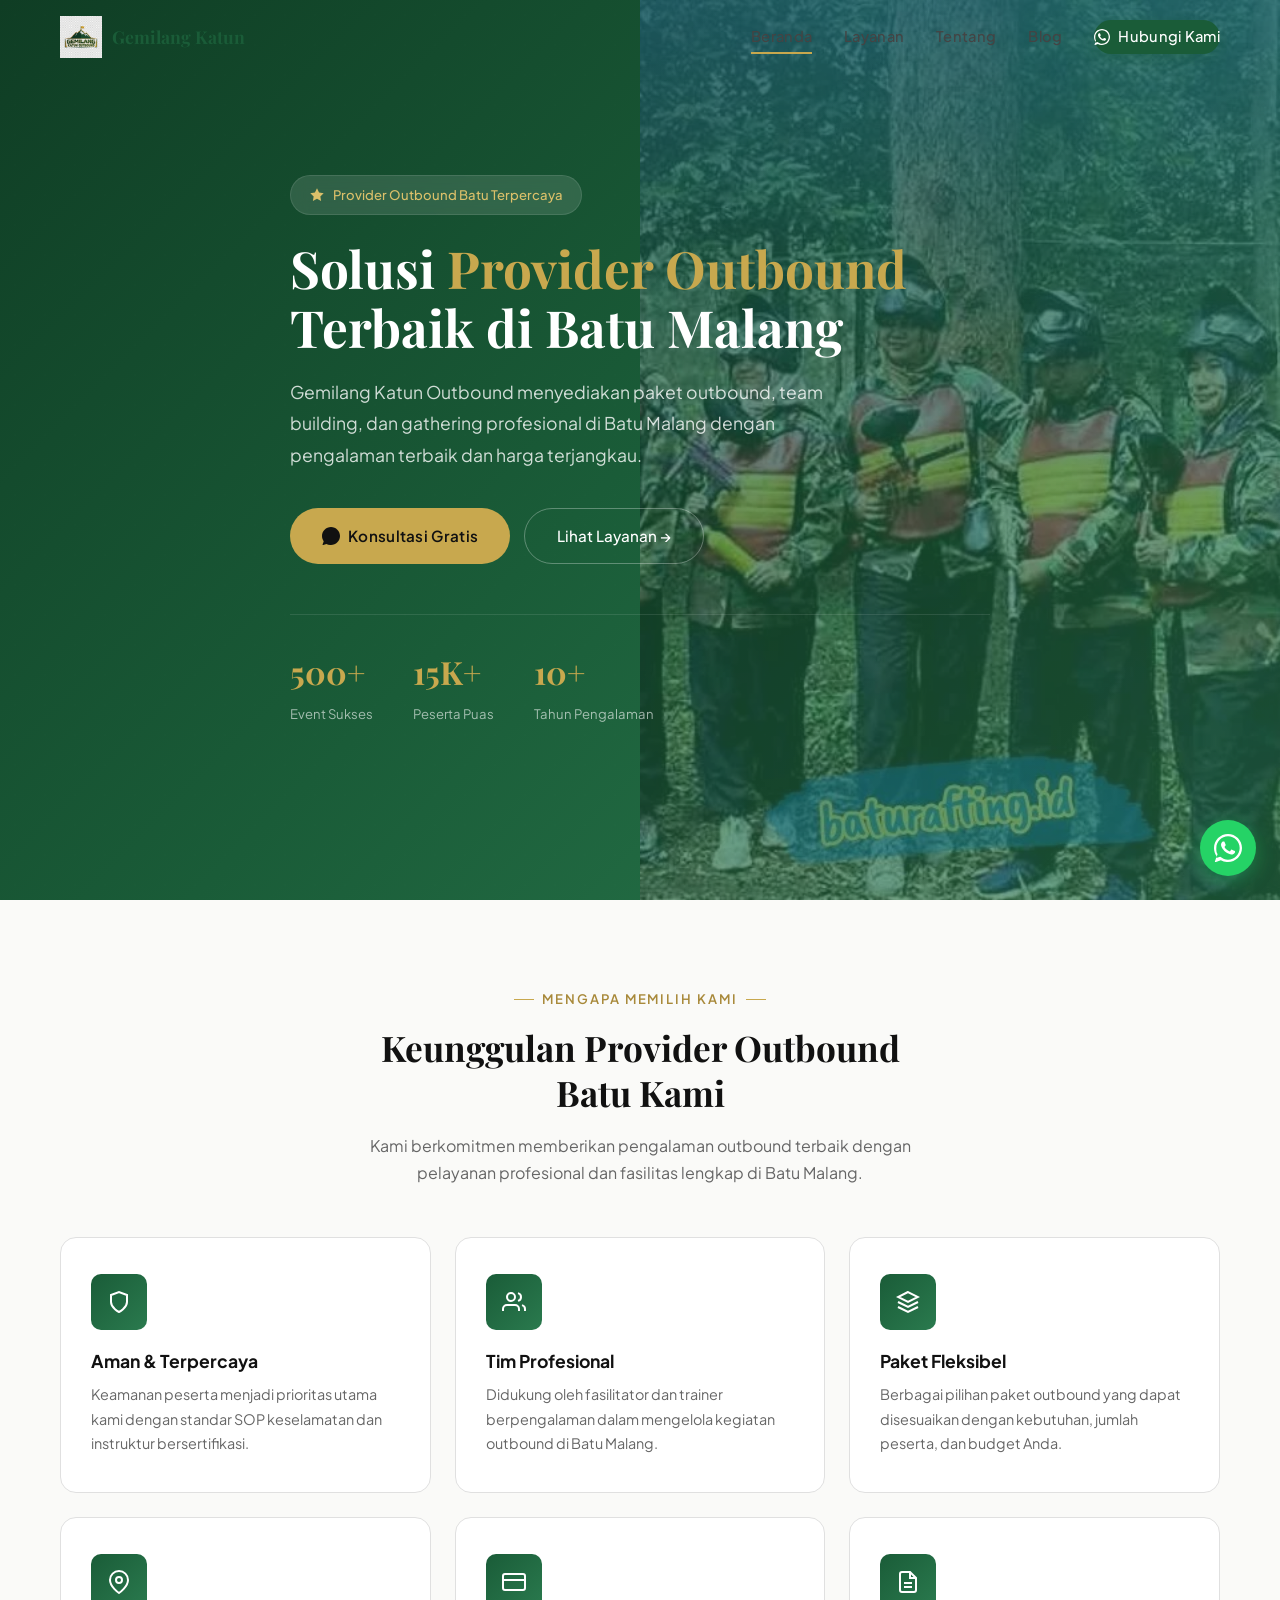
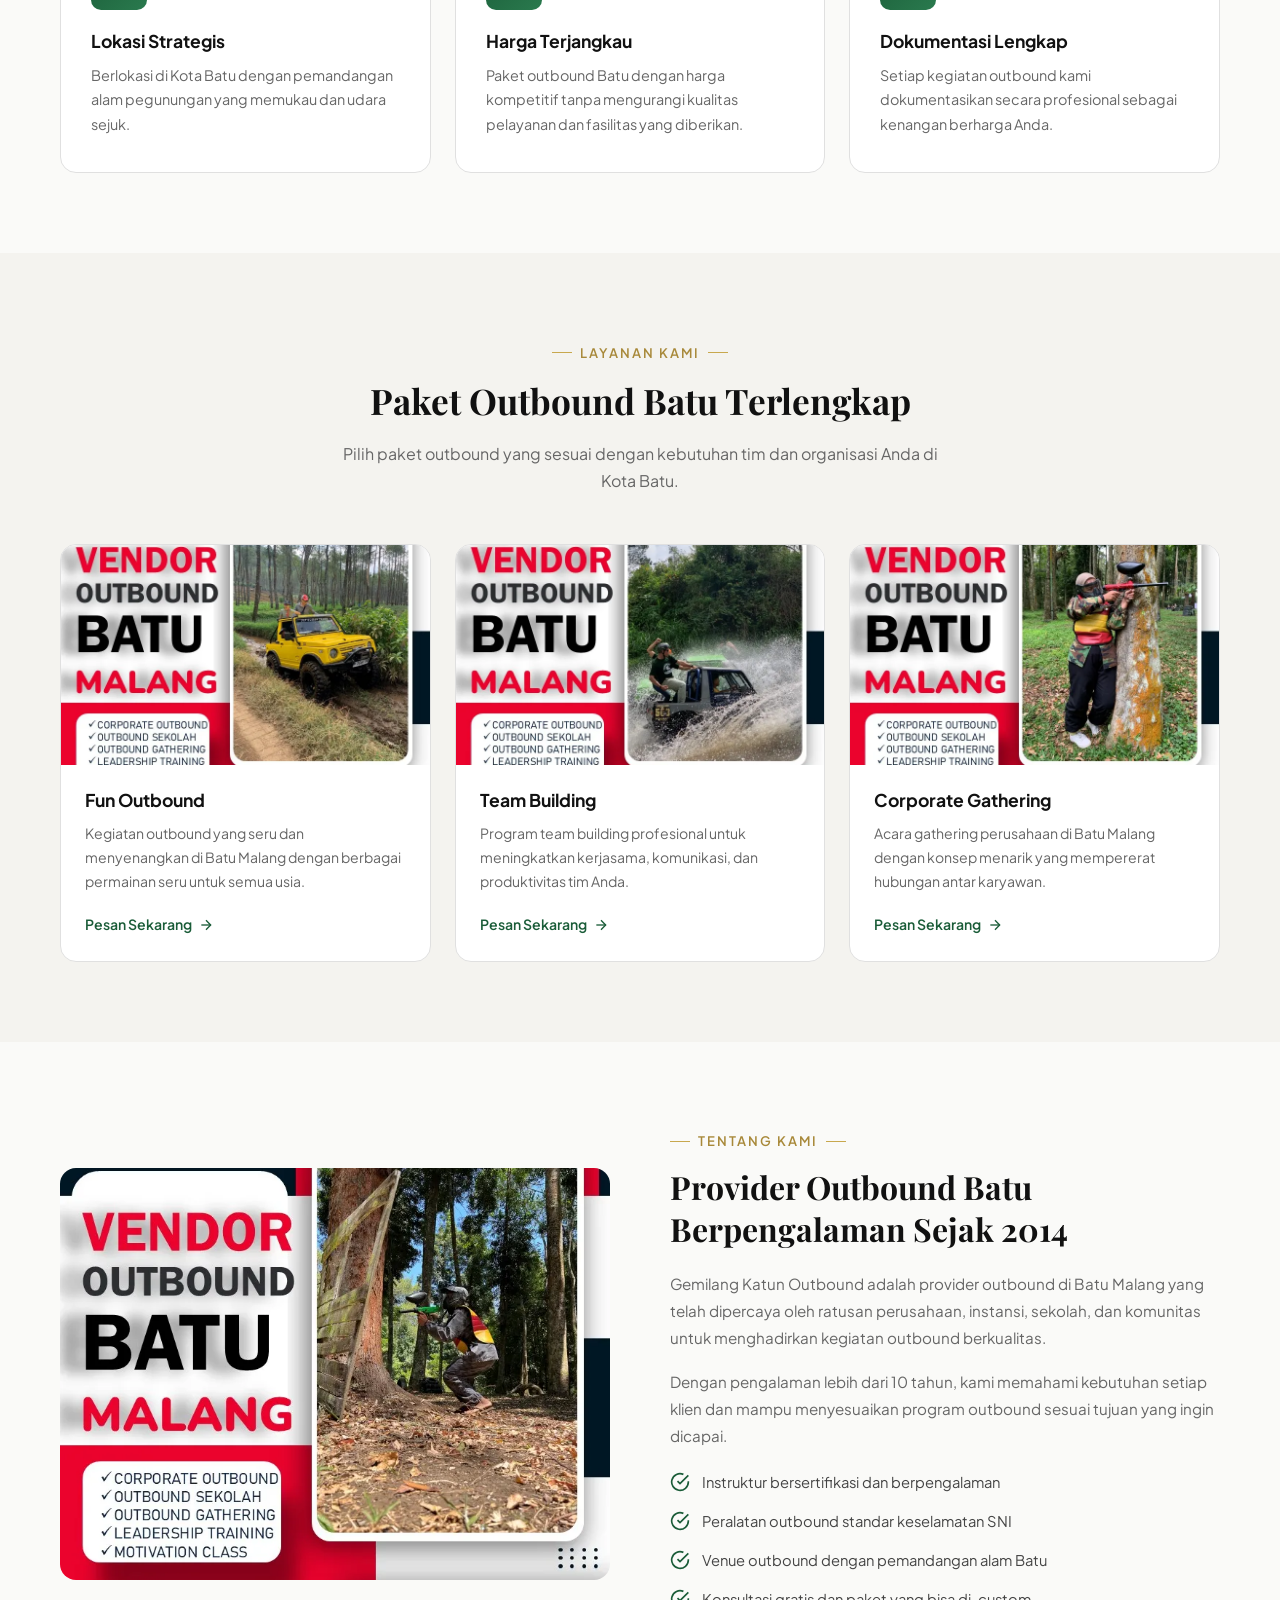
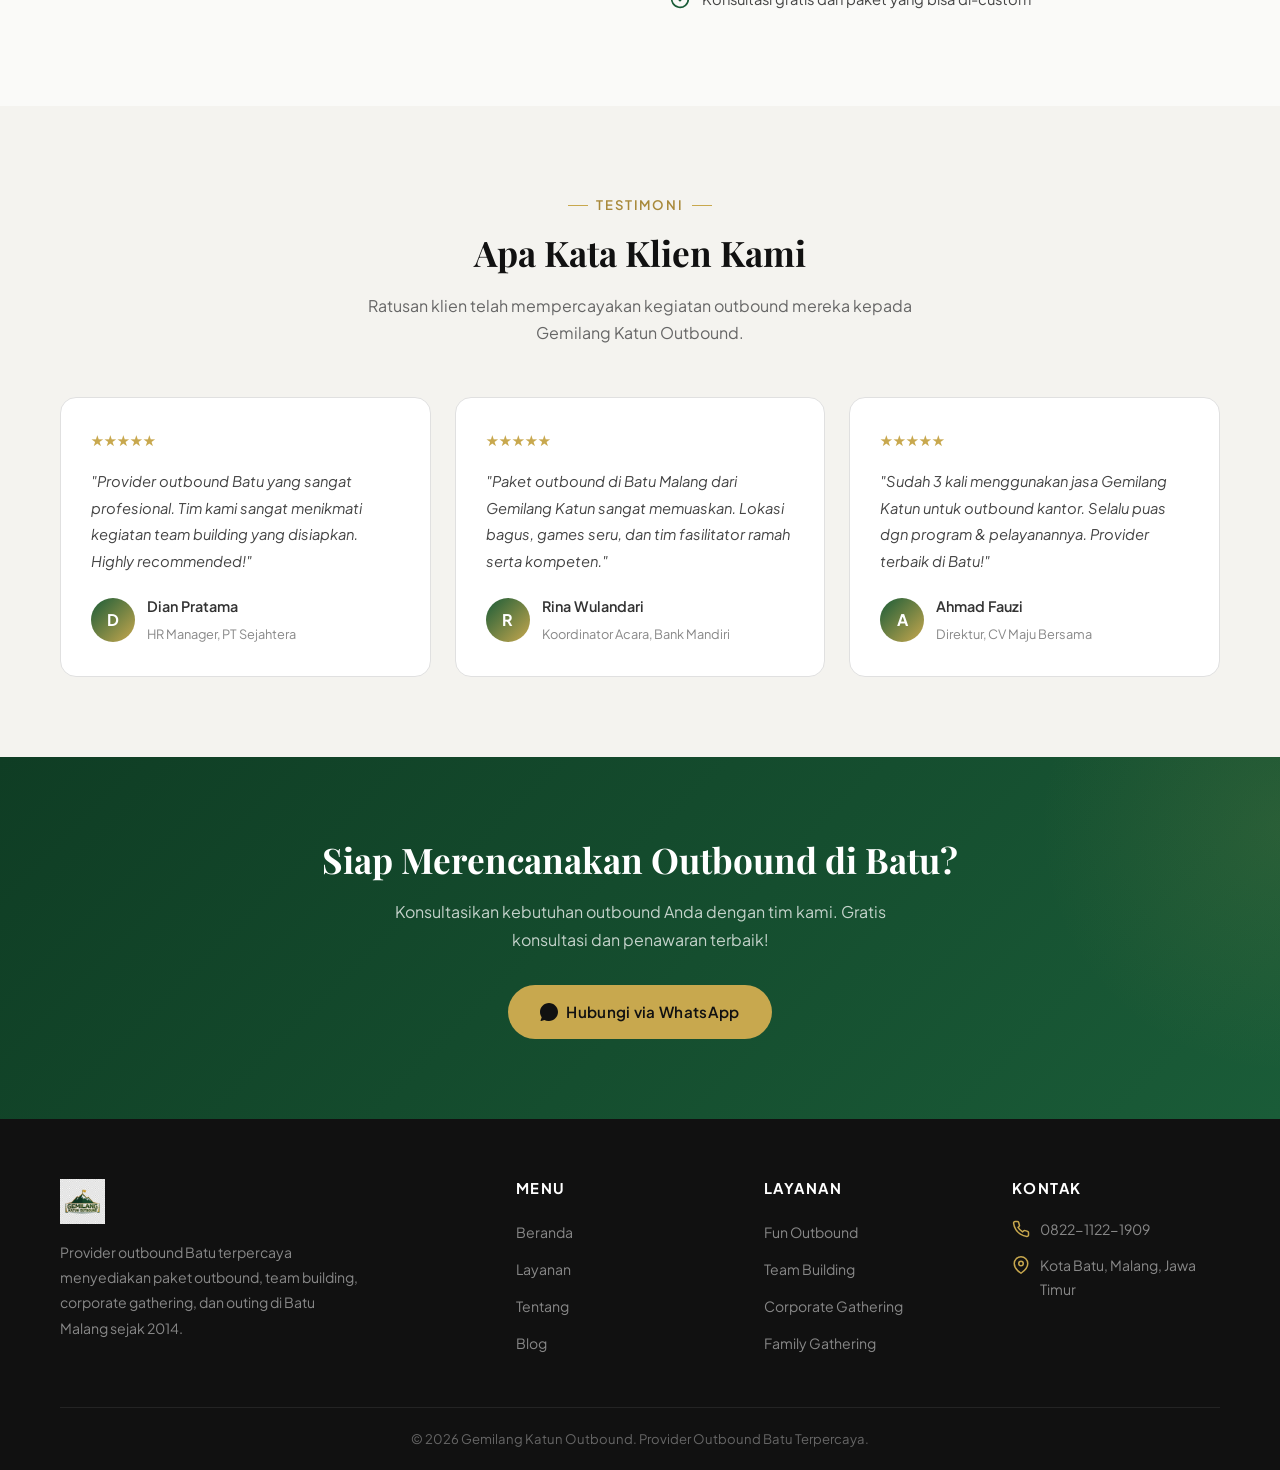
<file: index.html>
<!DOCTYPE html>
<html lang="id" prefix="og: https://ogp.me/ns#">

<head>
  <meta charset="UTF-8">
  <meta name="viewport" content="width=device-width, initial-scale=1.0, maximum-scale=5.0">
  <meta http-equiv="X-UA-Compatible" content="IE=edge">
  <title>Provider Outbound Batu - Gemilang Katun Outbound | Jasa Outbound Terpercaya</title>
  <meta name="description"
    content="Gemilang Katun Outbound adalah provider outbound Batu terpercaya yang menyediakan paket outbound, team building, dan gathering di Batu Malang. Hubungi kami sekarang!">
  <meta name="keywords"
    content="provider outbound batu, outbound batu malang, jasa outbound batu, paket outbound batu, team building batu, gathering batu malang, outbound terpercaya batu">
  <meta name="author" content="Gemilang Katun Outbound">
  <meta name="robots" content="index, follow, max-image-preview:large, max-snippet:-1, max-video-preview:-1">
  <link rel="canonical" href="https://provideroutbound-batuu.vercel.app/">

  <!-- Favicon -->
  <link rel="icon" type="image/png" sizes="32x32" href="favicon-32x32.png">
  <link rel="icon" type="image/png" sizes="16x16" href="favicon-16x16.png">
  <link rel="apple-touch-icon" sizes="180x180" href="apple-touch-icon.png">
  <link rel="manifest" href="site.webmanifest">
  <meta name="theme-color" content="#1a5c38">
  <meta name="msapplication-TileColor" content="#1a5c38">

  <!-- Open Graph -->
  <meta property="og:type" content="website">
  <meta property="og:url" content="https://provideroutbound-batuu.vercel.app/">
  <meta property="og:title" content="Provider Outbound Batu - Gemilang Katun Outbound">
  <meta property="og:description"
    content="Provider outbound Batu terpercaya. Sediakan paket outbound, team building, dan gathering di Batu Malang dengan fasilitas lengkap dan harga terjangkau.">
  <meta property="og:image" content="https://provideroutbound-batuu.vercel.app/img/hero.webp">
  <meta property="og:image:width" content="1200">
  <meta property="og:image:height" content="630">
  <meta property="og:image:alt" content="Gemilang Katun Outbound - Provider Outbound Batu">
  <meta property="og:locale" content="id_ID">
  <meta property="og:site_name" content="Gemilang Katun Outbound">

  <!-- Twitter Card -->
  <meta name="twitter:card" content="summary_large_image">
  <meta name="twitter:title" content="Provider Outbound Batu - Gemilang Katun Outbound">
  <meta name="twitter:description"
    content="Provider outbound Batu terpercaya. Sediakan paket outbound, team building, dan gathering di Batu Malang.">
  <meta name="twitter:image" content="https://provideroutbound-batuu.vercel.app/img/hero.webp">

  <!-- Preconnect -->
  <link rel="preconnect" href="https://fonts.googleapis.com">
  <link rel="preconnect" href="https://fonts.gstatic.com" crossorigin>

  <!-- CSS -->
  <link rel="stylesheet" href="style.css">

  <!-- Structured Data - Organization -->
  <script type="application/ld+json">
  {
    "@context": "https://schema.org",
    "@type": "Organization",
    "name": "Gemilang Katun Outbound",
    "url": "https://provideroutbound-batuu.vercel.app/",
    "logo": "https://provideroutbound-batuu.vercel.app/img/logo.png",
    "description": "Provider outbound Batu terpercaya yang menyediakan paket outbound, team building, dan gathering di Batu Malang.",
    "telephone": "+6282211221909",
    "address": {
      "@type": "PostalAddress",
      "addressLocality": "Batu",
      "addressRegion": "Jawa Timur",
      "addressCountry": "ID"
    },
    "sameAs": [],
    "contactPoint": {
      "@type": "ContactPoint",
      "telephone": "+6282211221909",
      "contactType": "customer service",
      "availableLanguage": "Indonesian"
    }
  }
  </script>

  <!-- Structured Data - LocalBusiness -->
  <script type="application/ld+json">
  {
    "@context": "https://schema.org",
    "@type": "LocalBusiness",
    "name": "Gemilang Katun Outbound",
    "description": "Provider outbound Batu profesional menyediakan paket outbound, team building, outing, dan gathering untuk perusahaan, sekolah, dan komunitas di Batu Malang.",
    "url": "https://provideroutbound-batuu.vercel.app/",
    "telephone": "+6282211221909",
    "image": "https://provideroutbound-batuu.vercel.app/img/hero.webp",
    "address": {
      "@type": "PostalAddress",
      "streetAddress": "Batu",
      "addressLocality": "Batu",
      "addressRegion": "Jawa Timur",
      "postalCode": "65311",
      "addressCountry": "ID"
    },
    "geo": {
      "@type": "GeoCoordinates",
      "latitude": "-7.8672",
      "longitude": "112.5239"
    },
    "priceRange": "$$",
    "aggregateRating": {
      "@type": "AggregateRating",
      "ratingValue": "4.9",
      "reviewCount": "150"
    },
    "openingHoursSpecification": {
      "@type": "OpeningHoursSpecification",
      "dayOfWeek": ["Monday","Tuesday","Wednesday","Thursday","Friday","Saturday","Sunday"],
      "opens": "08:00",
      "closes": "21:00"
    }
  }
  </script>

  <!-- Structured Data - WebPage (AEO/GEO) -->
  <script type="application/ld+json">
  {
    "@context": "https://schema.org",
    "@type": "WebPage",
    "name": "Provider Outbound Batu - Gemilang Katun Outbound",
    "description": "Gemilang Katun Outbound adalah provider outbound Batu terpercaya menyediakan paket outbound, team building, dan gathering.",
    "url": "https://provideroutbound-batuu.vercel.app/",
    "isPartOf": {
      "@type": "WebSite",
      "name": "Gemilang Katun Outbound",
      "url": "https://provideroutbound-batuu.vercel.app/"
    },
    "speakable": {
      "@type": "SpeakableSpecification",
      "cssSelector": [".hero h1", ".hero p", ".about-text p"]
    }
  }
  </script>

  <!-- FAQ Structured Data (AEO) -->
  <script type="application/ld+json">
  {
    "@context": "https://schema.org",
    "@type": "FAQPage",
    "mainEntity": [
      {
        "@type": "Question",
        "name": "Apa saja paket outbound yang tersedia di Gemilang Katun Outbound?",
        "acceptedAnswer": {
          "@type": "Answer",
          "text": "Kami menyediakan berbagai paket outbound meliputi Fun Outbound, Team Building, Corporate Gathering, Outing, dan Family Gathering. Semua paket dapat disesuaikan dengan kebutuhan dan budget peserta."
        }
      },
      {
        "@type": "Question",
        "name": "Berapa harga paket outbound di Batu Malang?",
        "acceptedAnswer": {
          "@type": "Answer",
          "text": "Harga paket outbound di Batu Malang mulai dari Rp 150.000 per orang tergantung paket yang dipilih. Hubungi kami di 0822-1122-1909 untuk detail harga dan penawaran khusus."
        }
      },
      {
        "@type": "Question",
        "name": "Di mana lokasi outbound Gemilang Katun Outbound?",
        "acceptedAnswer": {
          "@type": "Answer",
          "text": "Lokasi outbound kami berada di Kota Batu, Malang, Jawa Timur. Kami memiliki beberapa venue partner dengan pemandangan alam pegunungan yang indah."
        }
      }
    ]
  }
  </script>
</head>

<body>

  <!-- Navbar -->
  <nav class="navbar" id="navbar" role="navigation" aria-label="Menu utama">
    <div class="container">
      <a href="index.html" class="navbar-logo" aria-label="Gemilang Katun Outbound - Beranda">
        <img src="img/logo.png" alt="Logo Gemilang Katun Outbound" width="42" height="42" loading="eager">
        <span>Gemilang Katun</span>
      </a>
      <div class="navbar-overlay" id="navOverlay"></div>
      <div class="navbar-menu" id="navMenu">
        <a href="index.html" class="active">Beranda</a>
        <a href="#layanan">Layanan</a>
        <a href="#tentang">Tentang</a>
        <a href="blog.html">Blog</a>
        <a href="https://wa.me/6282211221909?text=Halo%20Gemilang%20Katun%20Outbound%2C%20saya%20ingin%20bertanya%20tentang%20paket%20outbound"
          class="navbar-cta" target="_blank" rel="noopener">
          <svg width="16" height="16" viewBox="0 0 24 24" fill="currentColor">
            <path
              d="M17.472 14.382c-.297-.149-1.758-.867-2.03-.967-.273-.099-.471-.148-.67.15-.197.297-.767.966-.94 1.164-.173.199-.347.223-.644.075-.297-.15-1.255-.463-2.39-1.475-.883-.788-1.48-1.761-1.653-2.059-.173-.297-.018-.458.13-.606.134-.133.298-.347.446-.52.149-.174.198-.298.298-.497.099-.198.05-.371-.025-.52-.075-.149-.669-1.612-.916-2.207-.242-.579-.487-.5-.669-.51-.173-.008-.371-.01-.57-.01-.198 0-.52.074-.792.372-.272.297-1.04 1.016-1.04 2.479 0 1.462 1.065 2.875 1.213 3.074.149.198 2.096 3.2 5.077 4.487.709.306 1.262.489 1.694.625.712.227 1.36.195 1.871.118.571-.085 1.758-.719 2.006-1.413.248-.694.248-1.289.173-1.413-.074-.124-.272-.198-.57-.347z" />
            <path
              d="M12 0C5.373 0 0 5.373 0 12c0 2.625.846 5.059 2.284 7.034L.789 23.492a.5.5 0 00.606.607l4.458-1.495A11.952 11.952 0 0012 24c6.627 0 12-5.373 12-12S18.627 0 12 0zm0 22c-2.387 0-4.59-.838-6.312-2.234l-.44-.367-3.244 1.088 1.088-3.244-.367-.44A9.953 9.953 0 012 12C2 6.486 6.486 2 12 2s10 4.486 10 10-4.486 10-10 10z" />
          </svg>
          Hubungi Kami
        </a>
      </div>
      <button class="hamburger" id="hamburger" aria-label="Toggle menu" aria-expanded="false">
        <span></span><span></span><span></span>
      </button>
    </div>
  </nav>

  <!-- Hero Section -->
  <section class="hero" id="hero">
    <div class="hero-image">
      <img src="img/hero.webp" alt="Kegiatan outbound di Batu Malang bersama Gemilang Katun Outbound" width="960"
        height="640" loading="eager">
    </div>
    <div class="container">
      <div class="hero-content fade-up">
        <div class="hero-badge">
          <svg viewBox="0 0 24 24" fill="currentColor">
            <path d="M12 2l3.09 6.26L22 9.27l-5 4.87 1.18 6.88L12 17.77l-6.18 3.25L7 14.14 2 9.27l6.91-1.01L12 2z" />
          </svg>
          Provider Outbound Batu Terpercaya
        </div>
        <h1>Solusi <span class="highlight">Provider Outbound</span> Terbaik di Batu Malang</h1>
        <p>Gemilang Katun Outbound menyediakan paket outbound, team building, dan gathering profesional di Batu Malang
          dengan pengalaman terbaik dan harga terjangkau.</p>
        <div class="hero-buttons">
          <a href="https://wa.me/6282211221909?text=Halo%20Gemilang%20Katun%20Outbound%2C%20saya%20ingin%20booking%20paket%20outbound"
            class="btn-primary" target="_blank" rel="noopener">
            <svg width="18" height="18" viewBox="0 0 24 24" fill="currentColor">
              <path
                d="M17.472 14.382c-.297-.149-1.758-.867-2.03-.967-.273-.099-.471-.148-.67.15-.197.297-.767.966-.94 1.164-.173.199-.347.223-.644.075-.297-.15-1.255-.463-2.39-1.475-.883-.788-1.48-1.761-1.653-2.059-.173-.297-.018-.458.13-.606.134-.133.298-.347.446-.52.149-.174.198-.298.298-.497.099-.198.05-.371-.025-.52-.075-.149-.669-1.612-.916-2.207-.242-.579-.487-.5-.669-.51-.173-.008-.371-.01-.57-.01-.198 0-.52.074-.792.372-.272.297-1.04 1.016-1.04 2.479 0 1.462 1.065 2.875 1.213 3.074.149.198 2.096 3.2 5.077 4.487.709.306 1.262.489 1.694.625.712.227 1.36.195 1.871.118.571-.085 1.758-.719 2.006-1.413.248-.694.248-1.289.173-1.413-.074-.124-.272-.198-.57-.347z" />
              <path
                d="M12 0C5.373 0 0 5.373 0 12c0 2.625.846 5.059 2.284 7.034L.789 23.492a.5.5 0 00.606.607l4.458-1.495A11.952 11.952 0 0012 24c6.627 0 12-5.373 12-12S18.627 0 12 0z" />
            </svg>
            Konsultasi Gratis
          </a>
          <a href="#layanan" class="btn-secondary">
            Lihat Layanan →
          </a>
        </div>
        <div class="hero-stats">
          <div class="hero-stat">
            <div class="number">500+</div>
            <div class="label">Event Sukses</div>
          </div>
          <div class="hero-stat">
            <div class="number">15K+</div>
            <div class="label">Peserta Puas</div>
          </div>
          <div class="hero-stat">
            <div class="number">10+</div>
            <div class="label">Tahun Pengalaman</div>
          </div>
        </div>
      </div>
    </div>
  </section>

  <!-- Keunggulan -->
  <section class="section" id="keunggulan">
    <div class="container">
      <div class="section-header fade-up">
        <div class="section-subtitle">Mengapa Memilih Kami</div>
        <h2>Keunggulan Provider Outbound Batu Kami</h2>
        <p>Kami berkomitmen memberikan pengalaman outbound terbaik dengan pelayanan profesional dan fasilitas lengkap di
          Batu Malang.</p>
      </div>
      <div class="features-grid">
        <div class="feature-card fade-up">
          <div class="feature-icon">
            <svg width="24" height="24" viewBox="0 0 24 24" fill="none" stroke="currentColor" stroke-width="2">
              <path d="M12 22s8-4 8-10V5l-8-3-8 3v7c0 6 8 10 8 10z" />
            </svg>
          </div>
          <h3>Aman &amp; Terpercaya</h3>
          <p>Keamanan peserta menjadi prioritas utama kami dengan standar SOP keselamatan dan instruktur bersertifikasi.
          </p>
        </div>
        <div class="feature-card fade-up">
          <div class="feature-icon">
            <svg width="24" height="24" viewBox="0 0 24 24" fill="none" stroke="currentColor" stroke-width="2">
              <path d="M17 21v-2a4 4 0 0 0-4-4H5a4 4 0 0 0-4 4v2" />
              <circle cx="9" cy="7" r="4" />
              <path d="M23 21v-2a4 4 0 0 0-3-3.87" />
              <path d="M16 3.13a4 4 0 0 1 0 7.75" />
            </svg>
          </div>
          <h3>Tim Profesional</h3>
          <p>Didukung oleh fasilitator dan trainer berpengalaman dalam mengelola kegiatan outbound di Batu Malang.</p>
        </div>
        <div class="feature-card fade-up">
          <div class="feature-icon">
            <svg width="24" height="24" viewBox="0 0 24 24" fill="none" stroke="currentColor" stroke-width="2">
              <path d="M12 2L2 7l10 5 10-5-10-5z" />
              <path d="M2 17l10 5 10-5" />
              <path d="M2 12l10 5 10-5" />
            </svg>
          </div>
          <h3>Paket Fleksibel</h3>
          <p>Berbagai pilihan paket outbound yang dapat disesuaikan dengan kebutuhan, jumlah peserta, dan budget Anda.
          </p>
        </div>
        <div class="feature-card fade-up">
          <div class="feature-icon">
            <svg width="24" height="24" viewBox="0 0 24 24" fill="none" stroke="currentColor" stroke-width="2">
              <path d="M21 10c0 7-9 13-9 13s-9-6-9-13a9 9 0 0118 0z" />
              <circle cx="12" cy="10" r="3" />
            </svg>
          </div>
          <h3>Lokasi Strategis</h3>
          <p>Berlokasi di Kota Batu dengan pemandangan alam pegunungan yang memukau dan udara sejuk.</p>
        </div>
        <div class="feature-card fade-up">
          <div class="feature-icon">
            <svg width="24" height="24" viewBox="0 0 24 24" fill="none" stroke="currentColor" stroke-width="2">
              <rect x="1" y="4" width="22" height="16" rx="2" ry="2" />
              <line x1="1" y1="10" x2="23" y2="10" />
            </svg>
          </div>
          <h3>Harga Terjangkau</h3>
          <p>Paket outbound Batu dengan harga kompetitif tanpa mengurangi kualitas pelayanan dan fasilitas yang
            diberikan.</p>
        </div>
        <div class="feature-card fade-up">
          <div class="feature-icon">
            <svg width="24" height="24" viewBox="0 0 24 24" fill="none" stroke="currentColor" stroke-width="2">
              <path d="M14 2H6a2 2 0 0 0-2 2v16a2 2 0 0 0 2 2h12a2 2 0 0 0 2-2V8z" />
              <polyline points="14 2 14 8 20 8" />
              <line x1="16" y1="13" x2="8" y2="13" />
              <line x1="16" y1="17" x2="8" y2="17" />
            </svg>
          </div>
          <h3>Dokumentasi Lengkap</h3>
          <p>Setiap kegiatan outbound kami dokumentasikan secara profesional sebagai kenangan berharga Anda.</p>
        </div>
      </div>
    </div>
  </section>

  <!-- Layanan -->
  <section class="section" id="layanan" style="background: var(--bg-alt);">
    <div class="container">
      <div class="section-header fade-up">
        <div class="section-subtitle">Layanan Kami</div>
        <h2>Paket Outbound Batu Terlengkap</h2>
        <p>Pilih paket outbound yang sesuai dengan kebutuhan tim dan organisasi Anda di Kota Batu.</p>
      </div>
      <div class="services-grid">
        <div class="service-card fade-up">
          <div class="service-img">
            <img src="img/outbound-1.webp" alt="Paket Fun Outbound Batu Malang" width="400" height="280" loading="lazy">
          </div>
          <div class="service-body">
            <h3>Fun Outbound</h3>
            <p>Kegiatan outbound yang seru dan menyenangkan di Batu Malang dengan berbagai permainan seru untuk semua
              usia.</p>
            <a href="https://wa.me/6282211221909?text=Halo%2C%20saya%20tertarik%20dengan%20paket%20Fun%20Outbound"
              class="service-link" target="_blank" rel="noopener">
              Pesan Sekarang
              <svg width="16" height="16" viewBox="0 0 24 24" fill="none" stroke="currentColor" stroke-width="2">
                <line x1="5" y1="12" x2="19" y2="12" />
                <polyline points="12 5 19 12 12 19" />
              </svg>
            </a>
          </div>
        </div>
        <div class="service-card fade-up">
          <div class="service-img">
            <img src="img/outbound-2.webp" alt="Paket Team Building Batu Malang" width="400" height="280"
              loading="lazy">
          </div>
          <div class="service-body">
            <h3>Team Building</h3>
            <p>Program team building profesional untuk meningkatkan kerjasama, komunikasi, dan produktivitas tim Anda.
            </p>
            <a href="https://wa.me/6282211221909?text=Halo%2C%20saya%20tertarik%20dengan%20paket%20Team%20Building"
              class="service-link" target="_blank" rel="noopener">
              Pesan Sekarang
              <svg width="16" height="16" viewBox="0 0 24 24" fill="none" stroke="currentColor" stroke-width="2">
                <line x1="5" y1="12" x2="19" y2="12" />
                <polyline points="12 5 19 12 12 19" />
              </svg>
            </a>
          </div>
        </div>
        <div class="service-card fade-up">
          <div class="service-img">
            <img src="img/outbound-3.webp" alt="Paket Corporate Gathering Batu Malang" width="400" height="280"
              loading="lazy">
          </div>
          <div class="service-body">
            <h3>Corporate Gathering</h3>
            <p>Acara gathering perusahaan di Batu Malang dengan konsep menarik yang mempererat hubungan antar karyawan.
            </p>
            <a href="https://wa.me/6282211221909?text=Halo%2C%20saya%20tertarik%20dengan%20paket%20Corporate%20Gathering"
              class="service-link" target="_blank" rel="noopener">
              Pesan Sekarang
              <svg width="16" height="16" viewBox="0 0 24 24" fill="none" stroke="currentColor" stroke-width="2">
                <line x1="5" y1="12" x2="19" y2="12" />
                <polyline points="12 5 19 12 12 19" />
              </svg>
            </a>
          </div>
        </div>
      </div>
    </div>
  </section>

  <!-- Tentang -->
  <section class="section" id="tentang">
    <div class="container">
      <div class="about-wrap">
        <div class="about-img fade-up">
          <img src="img/outbound-4.webp" alt="Tim Gemilang Katun Outbound - Provider Outbound Batu" width="600"
            height="450" loading="lazy">
        </div>
        <div class="about-text fade-up">
          <div class="section-subtitle" style="text-align: left; margin-bottom: 14px;">Tentang Kami</div>
          <h2>Provider Outbound Batu Berpengalaman Sejak 2014</h2>
          <p>Gemilang Katun Outbound adalah provider outbound di Batu Malang yang telah dipercaya oleh ratusan
            perusahaan, instansi, sekolah, dan komunitas untuk menghadirkan kegiatan outbound berkualitas.</p>
          <p>Dengan pengalaman lebih dari 10 tahun, kami memahami kebutuhan setiap klien dan mampu menyesuaikan program
            outbound sesuai tujuan yang ingin dicapai.</p>
          <ul class="about-list">
            <li>
              <svg viewBox="0 0 24 24" fill="none" stroke="currentColor" stroke-width="2">
                <path d="M22 11.08V12a10 10 0 11-5.93-9.14" />
                <polyline points="22 4 12 14.01 9 11.01" />
              </svg>
              Instruktur bersertifikasi dan berpengalaman
            </li>
            <li>
              <svg viewBox="0 0 24 24" fill="none" stroke="currentColor" stroke-width="2">
                <path d="M22 11.08V12a10 10 0 11-5.93-9.14" />
                <polyline points="22 4 12 14.01 9 11.01" />
              </svg>
              Peralatan outbound standar keselamatan SNI
            </li>
            <li>
              <svg viewBox="0 0 24 24" fill="none" stroke="currentColor" stroke-width="2">
                <path d="M22 11.08V12a10 10 0 11-5.93-9.14" />
                <polyline points="22 4 12 14.01 9 11.01" />
              </svg>
              Venue outbound dengan pemandangan alam Batu
            </li>
            <li>
              <svg viewBox="0 0 24 24" fill="none" stroke="currentColor" stroke-width="2">
                <path d="M22 11.08V12a10 10 0 11-5.93-9.14" />
                <polyline points="22 4 12 14.01 9 11.01" />
              </svg>
              Konsultasi gratis dan paket yang bisa di-custom
            </li>
          </ul>
        </div>
      </div>
    </div>
  </section>

  <!-- Testimonial -->
  <section class="section" style="background: var(--bg-alt);">
    <div class="container">
      <div class="section-header fade-up">
        <div class="section-subtitle">Testimoni</div>
        <h2>Apa Kata Klien Kami</h2>
        <p>Ratusan klien telah mempercayakan kegiatan outbound mereka kepada Gemilang Katun Outbound.</p>
      </div>
      <div class="testimonials-grid">
        <div class="testimonial-card fade-up">
          <div class="testimonial-stars">★★★★★</div>
          <blockquote>"Provider outbound Batu yang sangat profesional. Tim kami sangat menikmati kegiatan team building
            yang disiapkan. Highly recommended!"</blockquote>
          <div class="testimonial-author">
            <div class="testimonial-avatar">D</div>
            <div class="testimonial-info">
              <strong>Dian Pratama</strong>
              <span>HR Manager, PT Sejahtera</span>
            </div>
          </div>
        </div>
        <div class="testimonial-card fade-up">
          <div class="testimonial-stars">★★★★★</div>
          <blockquote>"Paket outbound di Batu Malang dari Gemilang Katun sangat memuaskan. Lokasi bagus, games seru, dan
            tim fasilitator ramah serta kompeten."</blockquote>
          <div class="testimonial-author">
            <div class="testimonial-avatar">R</div>
            <div class="testimonial-info">
              <strong>Rina Wulandari</strong>
              <span>Koordinator Acara, Bank Mandiri</span>
            </div>
          </div>
        </div>
        <div class="testimonial-card fade-up">
          <div class="testimonial-stars">★★★★★</div>
          <blockquote>"Sudah 3 kali menggunakan jasa Gemilang Katun untuk outbound kantor. Selalu puas dgn program &
            pelayanannya. Provider terbaik di Batu!"</blockquote>
          <div class="testimonial-author">
            <div class="testimonial-avatar">A</div>
            <div class="testimonial-info">
              <strong>Ahmad Fauzi</strong>
              <span>Direktur, CV Maju Bersama</span>
            </div>
          </div>
        </div>
      </div>
    </div>
  </section>

  <!-- CTA -->
  <section class="cta-section" id="kontak">
    <div class="container">
      <h2 class="fade-up">Siap Merencanakan Outbound di Batu?</h2>
      <p class="fade-up">Konsultasikan kebutuhan outbound Anda dengan tim kami. Gratis konsultasi dan penawaran terbaik!
      </p>
      <div class="cta-buttons fade-up">
        <a href="https://wa.me/6282211221909?text=Halo%20Gemilang%20Katun%20Outbound%2C%20saya%20ingin%20konsultasi%20paket%20outbound"
          class="btn-primary" target="_blank" rel="noopener">
          <svg width="18" height="18" viewBox="0 0 24 24" fill="currentColor">
            <path
              d="M17.472 14.382c-.297-.149-1.758-.867-2.03-.967-.273-.099-.471-.148-.67.15-.197.297-.767.966-.94 1.164-.173.199-.347.223-.644.075-.297-.15-1.255-.463-2.39-1.475-.883-.788-1.48-1.761-1.653-2.059-.173-.297-.018-.458.13-.606.134-.133.298-.347.446-.52.149-.174.198-.298.298-.497.099-.198.05-.371-.025-.52-.075-.149-.669-1.612-.916-2.207-.242-.579-.487-.5-.669-.51-.173-.008-.371-.01-.57-.01-.198 0-.52.074-.792.372-.272.297-1.04 1.016-1.04 2.479 0 1.462 1.065 2.875 1.213 3.074.149.198 2.096 3.2 5.077 4.487.709.306 1.262.489 1.694.625.712.227 1.36.195 1.871.118.571-.085 1.758-.719 2.006-1.413.248-.694.248-1.289.173-1.413-.074-.124-.272-.198-.57-.347z" />
            <path
              d="M12 0C5.373 0 0 5.373 0 12c0 2.625.846 5.059 2.284 7.034L.789 23.492a.5.5 0 00.606.607l4.458-1.495A11.952 11.952 0 0012 24c6.627 0 12-5.373 12-12S18.627 0 12 0z" />
          </svg>
          Hubungi via WhatsApp
        </a>
      </div>
    </div>
  </section>

  <!-- Footer -->
  <footer class="footer" role="contentinfo">
    <div class="container">
      <div class="footer-grid">
        <div class="footer-brand">
          <img src="img/logo.png" alt="Logo Gemilang Katun Outbound" width="45" height="45" loading="lazy">
          <p>Provider outbound Batu terpercaya menyediakan paket outbound, team building, corporate gathering, dan
            outing di Batu Malang sejak 2014.</p>
        </div>
        <div>
          <h4>Menu</h4>
          <ul class="footer-links">
            <li><a href="index.html">Beranda</a></li>
            <li><a href="#layanan">Layanan</a></li>
            <li><a href="#tentang">Tentang</a></li>
            <li><a href="blog.html">Blog</a></li>
          </ul>
        </div>
        <div>
          <h4>Layanan</h4>
          <ul class="footer-links">
            <li><a href="https://wa.me/6282211221909?text=Info%20Fun%20Outbound" target="_blank" rel="noopener">Fun
                Outbound</a></li>
            <li><a href="https://wa.me/6282211221909?text=Info%20Team%20Building" target="_blank" rel="noopener">Team
                Building</a></li>
            <li><a href="https://wa.me/6282211221909?text=Info%20Corporate%20Gathering" target="_blank"
                rel="noopener">Corporate Gathering</a></li>
            <li><a href="https://wa.me/6282211221909?text=Info%20Family%20Gathering" target="_blank"
                rel="noopener">Family Gathering</a></li>
          </ul>
        </div>
        <div>
          <h4>Kontak</h4>
          <ul class="footer-contact">
            <li>
              <svg viewBox="0 0 24 24" fill="none" stroke="currentColor" stroke-width="2">
                <path
                  d="M22 16.92v3a2 2 0 01-2.18 2 19.79 19.79 0 01-8.63-3.07 19.5 19.5 0 01-6-6 19.79 19.79 0 01-3.07-8.67A2 2 0 014.11 2h3a2 2 0 012 1.72c.127.96.361 1.903.7 2.81a2 2 0 01-.45 2.11L8.09 9.91a16 16 0 006 6l1.27-1.27a2 2 0 012.11-.45c.907.339 1.85.573 2.81.7A2 2 0 0122 16.92z" />
              </svg>
              0822-1122-1909
            </li>
            <li>
              <svg viewBox="0 0 24 24" fill="none" stroke="currentColor" stroke-width="2">
                <path d="M21 10c0 7-9 13-9 13s-9-6-9-13a9 9 0 0118 0z" />
                <circle cx="12" cy="10" r="3" />
              </svg>
              Kota Batu, Malang, Jawa Timur
            </li>
          </ul>
        </div>
      </div>
      <div class="footer-bottom">
        <p>&copy; 2026 Gemilang Katun Outbound. Provider Outbound Batu Terpercaya.</p>
      </div>
    </div>
  </footer>

  <!-- WhatsApp Float -->
  <a href="https://wa.me/6282211221909?text=Halo%20Gemilang%20Katun%20Outbound%2C%20saya%20ingin%20bertanya"
    class="wa-float" target="_blank" rel="noopener" aria-label="Chat WhatsApp">
    <svg width="28" height="28" viewBox="0 0 24 24" fill="currentColor">
      <path
        d="M17.472 14.382c-.297-.149-1.758-.867-2.03-.967-.273-.099-.471-.148-.67.15-.197.297-.767.966-.94 1.164-.173.199-.347.223-.644.075-.297-.15-1.255-.463-2.39-1.475-.883-.788-1.48-1.761-1.653-2.059-.173-.297-.018-.458.13-.606.134-.133.298-.347.446-.52.149-.174.198-.298.298-.497.099-.198.05-.371-.025-.52-.075-.149-.669-1.612-.916-2.207-.242-.579-.487-.5-.669-.51-.173-.008-.371-.01-.57-.01-.198 0-.52.074-.792.372-.272.297-1.04 1.016-1.04 2.479 0 1.462 1.065 2.875 1.213 3.074.149.198 2.096 3.2 5.077 4.487.709.306 1.262.489 1.694.625.712.227 1.36.195 1.871.118.571-.085 1.758-.719 2.006-1.413.248-.694.248-1.289.173-1.413-.074-.124-.272-.198-.57-.347z" />
      <path
        d="M12 0C5.373 0 0 5.373 0 12c0 2.625.846 5.059 2.284 7.034L.789 23.492a.5.5 0 00.606.607l4.458-1.495A11.952 11.952 0 0012 24c6.627 0 12-5.373 12-12S18.627 0 12 0zm0 22c-2.387 0-4.59-.838-6.312-2.234l-.44-.367-3.244 1.088 1.088-3.244-.367-.44A9.953 9.953 0 012 12C2 6.486 6.486 2 12 2s10 4.486 10 10-4.486 10-10 10z" />
    </svg>
  </a>

  <!-- Scroll to Top -->
  <button class="scroll-top" id="scrollTop" aria-label="Kembali ke atas">
    <svg width="20" height="20" viewBox="0 0 24 24" fill="none" stroke="currentColor" stroke-width="2">
      <polyline points="18 15 12 9 6 15" />
    </svg>
  </button>

  <script src="script.js" defer></script>
</body>

</html>
</file>
<file: style.css>
/* ===== DESIGN SYSTEM - Gemilang Katun Outbound ===== */
@import url('https://fonts.googleapis.com/css2?family=Plus+Jakarta+Sans:wght@300;400;500;600;700;800&family=Playfair+Display:wght@400;500;600;700&display=swap');

:root {
  --primary: #1a5c38;
  --primary-dark: #0f3d24;
  --primary-light: #2a7a4e;
  --accent: #c8a84e;
  --accent-light: #dbc06a;
  --accent-dark: #a8893a;
  --dark: #111111;
  --dark-soft: #1a1a1a;
  --gray-900: #222222;
  --gray-800: #333333;
  --gray-700: #444444;
  --gray-600: #666666;
  --gray-500: #888888;
  --gray-400: #aaaaaa;
  --gray-300: #cccccc;
  --gray-200: #e0e0e0;
  --gray-100: #f0f0f0;
  --white: #ffffff;
  --bg: #fafaf8;
  --bg-alt: #f4f3ef;
  --shadow-sm: 0 1px 3px rgba(0,0,0,0.08);
  --shadow-md: 0 4px 12px rgba(0,0,0,0.1);
  --shadow-lg: 0 8px 30px rgba(0,0,0,0.12);
  --shadow-xl: 0 20px 50px rgba(0,0,0,0.15);
  --radius-sm: 6px;
  --radius-md: 10px;
  --radius-lg: 16px;
  --radius-xl: 24px;
  --transition: 0.3s cubic-bezier(0.4, 0, 0.2, 1);
  --font-main: 'Plus Jakarta Sans', sans-serif;
  --font-display: 'Playfair Display', serif;
}

/* ===== RESET ===== */
*, *::before, *::after {
  margin: 0;
  padding: 0;
  box-sizing: border-box;
}

html {
  scroll-behavior: smooth;
  overflow-x: hidden;
  -webkit-text-size-adjust: 100%;
}

body {
  font-family: var(--font-main);
  color: var(--gray-800);
  background: var(--bg);
  line-height: 1.7;
  overflow-x: hidden;
  -webkit-font-smoothing: antialiased;
  -moz-osx-font-smoothing: grayscale;
}

img {
  max-width: 100%;
  height: auto;
  display: block;
}

a {
  text-decoration: none;
  color: inherit;
  transition: var(--transition);
}

ul, ol {
  list-style: none;
}

h1, h2, h3, h4, h5, h6 {
  font-family: var(--font-display);
  color: var(--dark);
  line-height: 1.3;
}

/* ===== NAVBAR ===== */
.navbar {
  position: fixed;
  top: 0;
  left: 0;
  width: 100%;
  z-index: 1000;
  padding: 16px 0;
  transition: var(--transition);
  background: transparent;
}

.navbar.scrolled {
  background: rgba(255,255,255,0.97);
  backdrop-filter: blur(12px);
  -webkit-backdrop-filter: blur(12px);
  box-shadow: var(--shadow-sm);
  padding: 10px 0;
}

.navbar .container {
  display: flex;
  align-items: center;
  justify-content: space-between;
  max-width: 1200px;
  margin: 0 auto;
  padding: 0 20px;
}

.navbar-logo {
  display: flex;
  align-items: center;
  gap: 10px;
}

.navbar-logo img {
  height: 42px;
  width: auto;
}

.navbar-logo span {
  font-family: var(--font-display);
  font-weight: 700;
  font-size: 1.1rem;
  color: var(--primary);
}

.navbar.scrolled .navbar-logo span {
  color: var(--primary-dark);
}

.navbar-menu {
  display: flex;
  align-items: center;
  gap: 32px;
}

.navbar-menu a {
  font-size: 0.92rem;
  font-weight: 500;
  color: var(--gray-700);
  position: relative;
  padding: 4px 0;
  letter-spacing: 0.02em;
}

.navbar-menu a::after {
  content: '';
  position: absolute;
  bottom: 0;
  left: 0;
  width: 0;
  height: 2px;
  background: var(--accent);
  transition: var(--transition);
}

.navbar-menu a:hover::after,
.navbar-menu a.active::after {
  width: 100%;
}

.navbar-menu a:hover {
  color: var(--primary);
}

.navbar-cta {
  display: inline-flex;
  align-items: center;
  gap: 8px;
  background: var(--primary);
  color: var(--white) !important;
  padding: 10px 22px;
  border-radius: 50px;
  font-size: 0.88rem;
  font-weight: 600;
  letter-spacing: 0.02em;
  box-shadow: 0 4px 15px rgba(26,92,56,0.3);
}

.navbar-cta:hover {
  background: var(--primary-dark);
  transform: translateY(-1px);
  box-shadow: 0 6px 20px rgba(26,92,56,0.4);
}

.navbar-cta::after {
  display: none !important;
}

/* Hamburger */
.hamburger {
  display: none;
  flex-direction: column;
  gap: 5px;
  cursor: pointer;
  padding: 5px;
  background: none;
  border: none;
  z-index: 1001;
}

.hamburger span {
  width: 24px;
  height: 2px;
  background: var(--gray-800);
  transition: var(--transition);
  display: block;
}

.hamburger.active span:nth-child(1) {
  transform: rotate(45deg) translate(5px, 5px);
}

.hamburger.active span:nth-child(2) {
  opacity: 0;
}

.hamburger.active span:nth-child(3) {
  transform: rotate(-45deg) translate(5px, -5px);
}

/* ===== CONTAINER ===== */
.container {
  max-width: 1200px;
  margin: 0 auto;
  padding: 0 20px;
}

.section {
  padding: 80px 0;
}

/* ===== HERO ===== */
.hero {
  min-height: 100vh;
  display: flex;
  align-items: center;
  position: relative;
  overflow: hidden;
  background: linear-gradient(135deg, var(--primary-dark) 0%, var(--primary) 50%, var(--primary-light) 100%);
}

.hero::before {
  content: '';
  position: absolute;
  top: 0;
  left: 0;
  right: 0;
  bottom: 0;
  background: url('data:image/svg+xml,<svg xmlns="http://www.w3.org/2000/svg" viewBox="0 0 100 100"><circle cx="50" cy="50" r="1" fill="rgba(255,255,255,0.03)"/></svg>') repeat;
  background-size: 30px 30px;
}

.hero-content {
  position: relative;
  z-index: 2;
  max-width: 700px;
  padding: 100px 0;
}

.hero-badge {
  display: inline-flex;
  align-items: center;
  gap: 8px;
  background: rgba(255,255,255,0.12);
  backdrop-filter: blur(8px);
  padding: 8px 18px;
  border-radius: 50px;
  font-size: 0.82rem;
  font-weight: 500;
  color: var(--accent-light);
  margin-bottom: 24px;
  border: 1px solid rgba(255,255,255,0.1);
}

.hero-badge svg {
  width: 16px;
  height: 16px;
}

.hero h1 {
  font-size: 3.2rem;
  font-weight: 700;
  color: var(--white);
  margin-bottom: 20px;
  line-height: 1.15;
}

.hero h1 .highlight {
  color: var(--accent);
  position: relative;
}

.hero p {
  font-size: 1.1rem;
  color: rgba(255,255,255,0.8);
  margin-bottom: 36px;
  max-width: 550px;
  line-height: 1.8;
}

.hero-buttons {
  display: flex;
  gap: 14px;
  flex-wrap: wrap;
}

.btn-primary {
  display: inline-flex;
  align-items: center;
  gap: 8px;
  background: var(--accent);
  color: var(--dark);
  padding: 14px 32px;
  border-radius: 50px;
  font-size: 0.95rem;
  font-weight: 600;
  border: none;
  cursor: pointer;
  transition: var(--transition);
  letter-spacing: 0.02em;
}

.btn-primary:hover {
  background: var(--accent-light);
  transform: translateY(-2px);
  box-shadow: 0 8px 25px rgba(200,168,78,0.35);
}

.btn-secondary {
  display: inline-flex;
  align-items: center;
  gap: 8px;
  background: transparent;
  color: var(--white);
  padding: 14px 32px;
  border-radius: 50px;
  font-size: 0.95rem;
  font-weight: 500;
  border: 1.5px solid rgba(255,255,255,0.3);
  cursor: pointer;
  transition: var(--transition);
}

.btn-secondary:hover {
  background: rgba(255,255,255,0.1);
  border-color: rgba(255,255,255,0.5);
}

.hero-image {
  position: absolute;
  right: 0;
  top: 0;
  width: 50%;
  height: 100%;
  overflow: hidden;
}

.hero-image img {
  width: 100%;
  height: 100%;
  object-fit: cover;
  opacity: 0.35;
}

.hero-stats {
  display: flex;
  gap: 40px;
  margin-top: 50px;
  padding-top: 30px;
  border-top: 1px solid rgba(255,255,255,0.1);
}

.hero-stat {
  text-align: left;
}

.hero-stat .number {
  font-family: var(--font-display);
  font-size: 2rem;
  font-weight: 700;
  color: var(--accent);
}

.hero-stat .label {
  font-size: 0.82rem;
  color: rgba(255,255,255,0.6);
  margin-top: 4px;
}

/* ===== SECTION HEADERS ===== */
.section-header {
  text-align: center;
  max-width: 600px;
  margin: 0 auto 50px;
}

.section-subtitle {
  display: inline-flex;
  align-items: center;
  gap: 8px;
  font-size: 0.82rem;
  font-weight: 600;
  color: var(--accent-dark);
  text-transform: uppercase;
  letter-spacing: 0.15em;
  margin-bottom: 14px;
}

.section-subtitle::before,
.section-subtitle::after {
  content: '';
  width: 20px;
  height: 1px;
  background: var(--accent);
}

.section-header h2 {
  font-size: 2.2rem;
  margin-bottom: 16px;
  color: var(--dark);
}

.section-header p {
  font-size: 1rem;
  color: var(--gray-600);
}

/* ===== KEUNGGULAN / FEATURES ===== */
.features-grid {
  display: grid;
  grid-template-columns: repeat(3, 1fr);
  gap: 24px;
}

.feature-card {
  background: var(--white);
  border-radius: var(--radius-lg);
  padding: 36px 30px;
  transition: var(--transition);
  border: 1px solid var(--gray-200);
  position: relative;
  overflow: hidden;
}

.feature-card::before {
  content: '';
  position: absolute;
  top: 0;
  left: 0;
  right: 0;
  height: 3px;
  background: linear-gradient(90deg, var(--primary), var(--accent));
  opacity: 0;
  transition: var(--transition);
}

.feature-card:hover {
  transform: translateY(-4px);
  box-shadow: var(--shadow-lg);
  border-color: transparent;
}

.feature-card:hover::before {
  opacity: 1;
}

.feature-icon {
  width: 56px;
  height: 56px;
  background: linear-gradient(135deg, var(--primary), var(--primary-light));
  border-radius: var(--radius-md);
  display: flex;
  align-items: center;
  justify-content: center;
  margin-bottom: 20px;
  color: var(--white);
  font-size: 1.4rem;
}

.feature-card h3 {
  font-family: var(--font-main);
  font-size: 1.1rem;
  font-weight: 700;
  margin-bottom: 10px;
  color: var(--dark);
}

.feature-card p {
  font-size: 0.9rem;
  color: var(--gray-600);
  line-height: 1.7;
}

/* ===== LAYANAN / SERVICES ===== */
.services-grid {
  display: grid;
  grid-template-columns: repeat(3, 1fr);
  gap: 24px;
}

.service-card {
  background: var(--white);
  border-radius: var(--radius-lg);
  overflow: hidden;
  transition: var(--transition);
  border: 1px solid var(--gray-200);
}

.service-card:hover {
  transform: translateY(-4px);
  box-shadow: var(--shadow-lg);
  border-color: transparent;
}

.service-img {
  width: 100%;
  height: 220px;
  overflow: hidden;
  position: relative;
  background: var(--gray-100);
}

.service-img img {
  width: 100%;
  height: 100%;
  object-fit: cover;
  transition: var(--transition);
}

.service-card:hover .service-img img {
  transform: scale(1.05);
}

.service-body {
  padding: 24px;
}

.service-body h3 {
  font-family: var(--font-main);
  font-size: 1.1rem;
  font-weight: 700;
  margin-bottom: 10px;
}

.service-body p {
  font-size: 0.88rem;
  color: var(--gray-600);
  margin-bottom: 16px;
  line-height: 1.7;
}

.service-link {
  display: inline-flex;
  align-items: center;
  gap: 6px;
  font-size: 0.88rem;
  font-weight: 600;
  color: var(--primary);
}

.service-link:hover {
  gap: 10px;
  color: var(--primary-dark);
}

/* ===== ABOUT / TENTANG ===== */
.about-wrap {
  display: grid;
  grid-template-columns: 1fr 1fr;
  gap: 60px;
  align-items: center;
}

.about-img {
  border-radius: var(--radius-lg);
  overflow: hidden;
  position: relative;
  background: var(--gray-100);
  aspect-ratio: 4/3;
}

.about-img img {
  width: 100%;
  height: 100%;
  object-fit: cover;
}

.about-text h2 {
  font-size: 2rem;
  margin-bottom: 20px;
}

.about-text p {
  font-size: 0.95rem;
  color: var(--gray-600);
  margin-bottom: 16px;
  line-height: 1.8;
}

.about-list {
  margin-top: 20px;
}

.about-list li {
  display: flex;
  align-items: flex-start;
  gap: 12px;
  margin-bottom: 14px;
  font-size: 0.92rem;
  color: var(--gray-700);
}

.about-list li svg {
  width: 20px;
  height: 20px;
  color: var(--primary);
  flex-shrink: 0;
  margin-top: 2px;
}

/* ===== TESTIMONIAL ===== */
.testimonials-grid {
  display: grid;
  grid-template-columns: repeat(3, 1fr);
  gap: 24px;
}

.testimonial-card {
  background: var(--white);
  border-radius: var(--radius-lg);
  padding: 30px;
  border: 1px solid var(--gray-200);
  transition: var(--transition);
}

.testimonial-card:hover {
  box-shadow: var(--shadow-md);
}

.testimonial-stars {
  display: flex;
  gap: 3px;
  margin-bottom: 16px;
  color: var(--accent);
  font-size: 0.9rem;
}

.testimonial-card blockquote {
  font-size: 0.92rem;
  color: var(--gray-700);
  line-height: 1.8;
  margin-bottom: 20px;
  font-style: italic;
}

.testimonial-author {
  display: flex;
  align-items: center;
  gap: 12px;
}

.testimonial-avatar {
  width: 44px;
  height: 44px;
  border-radius: 50%;
  background: linear-gradient(135deg, var(--primary), var(--accent));
  display: flex;
  align-items: center;
  justify-content: center;
  color: var(--white);
  font-weight: 700;
  font-size: 1rem;
}

.testimonial-info strong {
  display: block;
  font-size: 0.9rem;
  font-weight: 600;
}

.testimonial-info span {
  font-size: 0.8rem;
  color: var(--gray-500);
}

/* ===== CTA SECTION ===== */
.cta-section {
  background: linear-gradient(135deg, var(--primary-dark), var(--primary));
  padding: 80px 0;
  text-align: center;
  position: relative;
  overflow: hidden;
}

.cta-section::before {
  content: '';
  position: absolute;
  top: -50%;
  right: -20%;
  width: 500px;
  height: 500px;
  background: radial-gradient(circle, rgba(200,168,78,0.1) 0%, transparent 70%);
  border-radius: 50%;
}

.cta-section h2 {
  font-size: 2.2rem;
  color: var(--white);
  margin-bottom: 16px;
}

.cta-section p {
  font-size: 1rem;
  color: rgba(255,255,255,0.75);
  margin-bottom: 32px;
  max-width: 500px;
  margin-left: auto;
  margin-right: auto;
}

.cta-buttons {
  display: flex;
  justify-content: center;
  gap: 14px;
  flex-wrap: wrap;
}

/* ===== FOOTER ===== */
.footer {
  background: var(--dark);
  color: var(--gray-400);
  padding: 60px 0 0;
}

.footer-grid {
  display: grid;
  grid-template-columns: 2fr 1fr 1fr 1fr;
  gap: 40px;
  padding-bottom: 40px;
  border-bottom: 1px solid rgba(255,255,255,0.08);
}

.footer-brand img {
  height: 45px;
  margin-bottom: 16px;
}

.footer-brand p {
  font-size: 0.88rem;
  line-height: 1.8;
  color: var(--gray-500);
  max-width: 300px;
}

.footer h4 {
  font-family: var(--font-main);
  font-size: 0.92rem;
  font-weight: 700;
  color: var(--white);
  margin-bottom: 20px;
  text-transform: uppercase;
  letter-spacing: 0.1em;
}

.footer-links li {
  margin-bottom: 10px;
}

.footer-links a {
  font-size: 0.88rem;
  color: var(--gray-500);
}

.footer-links a:hover {
  color: var(--accent);
}

.footer-contact li {
  display: flex;
  align-items: flex-start;
  gap: 10px;
  margin-bottom: 12px;
  font-size: 0.88rem;
  color: var(--gray-500);
}

.footer-contact svg {
  width: 18px;
  height: 18px;
  color: var(--accent);
  flex-shrink: 0;
  margin-top: 2px;
}

.footer-bottom {
  padding: 20px 0;
  text-align: center;
  font-size: 0.82rem;
  color: var(--gray-600);
}

/* ===== BLOG PAGE ===== */
.page-header {
  background: linear-gradient(135deg, var(--primary-dark), var(--primary));
  padding: 140px 0 60px;
  text-align: center;
  position: relative;
  overflow: hidden;
}

.page-header h1 {
  font-size: 2.4rem;
  color: var(--white);
  margin-bottom: 12px;
}

.page-header p {
  color: rgba(255,255,255,0.7);
  font-size: 1rem;
}

.blog-grid {
  display: grid;
  grid-template-columns: repeat(auto-fill, minmax(340px, 1fr));
  gap: 30px;
  padding: 60px 0;
}

.blog-card {
  background: var(--white);
  border-radius: var(--radius-lg);
  overflow: hidden;
  border: 1px solid var(--gray-200);
  transition: var(--transition);
}

.blog-card:hover {
  transform: translateY(-4px);
  box-shadow: var(--shadow-lg);
  border-color: transparent;
}

.blog-card-img {
  width: 100%;
  height: 220px;
  overflow: hidden;
  background: var(--gray-100);
  position: relative;
}

.blog-card-img img {
  width: 100%;
  height: 100%;
  object-fit: cover;
  transition: var(--transition);
}

.blog-card:hover .blog-card-img img {
  transform: scale(1.05);
}

.blog-card-body {
  padding: 24px;
}

.blog-card-meta {
  display: flex;
  align-items: center;
  gap: 16px;
  margin-bottom: 12px;
  font-size: 0.8rem;
  color: var(--gray-500);
}

.blog-card-meta span {
  display: flex;
  align-items: center;
  gap: 4px;
}

.blog-card-body h3 {
  font-family: var(--font-main);
  font-size: 1.1rem;
  font-weight: 700;
  margin-bottom: 10px;
  color: var(--dark);
  line-height: 1.5;
}

.blog-card-body p {
  font-size: 0.88rem;
  color: var(--gray-600);
  line-height: 1.7;
  margin-bottom: 18px;
}

.blog-card-btn {
  display: inline-flex;
  align-items: center;
  gap: 6px;
  font-size: 0.88rem;
  font-weight: 600;
  color: var(--primary);
  transition: var(--transition);
}

.blog-card-btn:hover {
  gap: 10px;
  color: var(--primary-dark);
}

/* ===== BLOG DETAIL ===== */
.article-header {
  background: linear-gradient(135deg, var(--primary-dark), var(--primary));
  padding: 130px 0 50px;
  position: relative;
}

.article-header h1 {
  font-size: 2.2rem;
  color: var(--white);
  max-width: 800px;
  line-height: 1.35;
}

.article-meta {
  display: flex;
  align-items: center;
  gap: 20px;
  margin-top: 20px;
  color: rgba(255,255,255,0.7);
  font-size: 0.88rem;
  flex-wrap: wrap;
}

.article-meta span {
  display: flex;
  align-items: center;
  gap: 6px;
}

.article-content {
  max-width: 800px;
  margin: 0 auto;
  padding: 50px 20px;
}

.article-main-img {
  border-radius: var(--radius-lg);
  overflow: hidden;
  margin-bottom: 32px;
  background: var(--gray-100);
}

.article-main-img img {
  width: 100%;
  height: auto;
}

.article-main-img figcaption {
  padding: 12px 16px;
  font-size: 0.82rem;
  color: var(--gray-500);
  font-style: italic;
  text-align: center;
  background: var(--gray-100);
}

/* TOC */
.toc-container {
  background: var(--bg-alt);
  border: 1px solid var(--gray-200);
  border-radius: var(--radius-md);
  margin-bottom: 36px;
  overflow: hidden;
}

.toc-toggle {
  display: flex;
  align-items: center;
  justify-content: space-between;
  width: 100%;
  padding: 16px 20px;
  background: none;
  border: none;
  cursor: pointer;
  font-family: var(--font-main);
  font-size: 0.95rem;
  font-weight: 700;
  color: var(--dark);
}

.toc-toggle svg {
  transition: var(--transition);
  width: 20px;
  height: 20px;
}

.toc-toggle.active svg {
  transform: rotate(180deg);
}

.toc-list {
  padding: 0 20px 16px;
  display: none;
}

.toc-list.active {
  display: block;
}

.toc-list li {
  margin-bottom: 8px;
}

.toc-list li a {
  font-size: 0.88rem;
  color: var(--gray-700);
  display: block;
  padding: 4px 0;
}

.toc-list li a:hover {
  color: var(--primary);
}

.toc-list li.toc-h3 {
  padding-left: 18px;
}

/* Article body */
.article-body h2 {
  font-size: 1.6rem;
  margin: 36px 0 16px;
  padding-top: 16px;
}

.article-body h3 {
  font-size: 1.25rem;
  margin: 28px 0 12px;
}

.article-body p {
  font-size: 0.95rem;
  color: var(--gray-700);
  margin-bottom: 16px;
  line-height: 1.9;
}

.article-body ul, .article-body ol {
  padding-left: 24px;
  margin-bottom: 16px;
}

.article-body ul li, .article-body ol li {
  font-size: 0.95rem;
  color: var(--gray-700);
  margin-bottom: 8px;
  line-height: 1.8;
  list-style: disc;
}

.article-body ol li {
  list-style: decimal;
}

.article-body blockquote {
  border-left: 4px solid var(--accent);
  background: var(--bg-alt);
  padding: 20px 24px;
  margin: 24px 0;
  border-radius: 0 var(--radius-md) var(--radius-md) 0;
  font-style: italic;
  color: var(--gray-700);
  font-size: 0.95rem;
  line-height: 1.8;
}

.article-body .img-wrapper {
  margin: 28px 0;
  border-radius: var(--radius-md);
  overflow: hidden;
  background: var(--gray-100);
}

.article-body .img-wrapper img {
  width: 100%;
  height: auto;
}

.article-body .img-wrapper figcaption {
  padding: 10px 14px;
  font-size: 0.82rem;
  color: var(--gray-500);
  font-style: italic;
  text-align: center;
}

/* Baca Juga */
.baca-juga {
  background: linear-gradient(135deg, rgba(26,92,56,0.05), rgba(200,168,78,0.05));
  border: 1px solid var(--gray-200);
  border-radius: var(--radius-md);
  padding: 20px 24px;
  margin: 28px 0;
}

.baca-juga h4 {
  font-family: var(--font-main);
  font-size: 0.88rem;
  font-weight: 700;
  color: var(--primary);
  margin-bottom: 10px;
  text-transform: uppercase;
  letter-spacing: 0.08em;
}

.baca-juga ul li {
  list-style: none !important;
  padding-left: 0 !important;
  margin-bottom: 8px;
}

.baca-juga ul li a {
  font-size: 0.92rem;
  color: var(--primary);
  font-weight: 500;
  display: flex;
  align-items: center;
  gap: 6px;
}

.baca-juga ul li a:hover {
  color: var(--accent-dark);
}

/* GIF promo */
.promo-gif {
  margin: 32px 0;
  border-radius: var(--radius-md);
  overflow: hidden;
  text-align: center;
  background: var(--gray-100);
}

.promo-gif img {
  width: 100%;
  max-width: 600px;
  margin: 0 auto;
}

/* FAQ */
.faq-section {
  margin: 40px 0;
}

.faq-section h2 {
  margin-bottom: 20px;
}

.faq-item {
  border: 1px solid var(--gray-200);
  border-radius: var(--radius-md);
  margin-bottom: 10px;
  overflow: hidden;
}

.faq-question {
  display: flex;
  align-items: center;
  justify-content: space-between;
  width: 100%;
  padding: 16px 20px;
  background: var(--white);
  border: none;
  cursor: pointer;
  font-family: var(--font-main);
  font-size: 0.92rem;
  font-weight: 600;
  color: var(--dark);
  text-align: left;
}

.faq-question svg {
  width: 18px;
  height: 18px;
  transition: var(--transition);
  flex-shrink: 0;
}

.faq-question.active svg {
  transform: rotate(180deg);
}

.faq-answer {
  display: none;
  padding: 0 20px 16px;
  font-size: 0.9rem;
  color: var(--gray-600);
  line-height: 1.8;
}

.faq-answer.active {
  display: block;
}

/* Author */
.author-box {
  display: flex;
  align-items: center;
  gap: 20px;
  background: var(--bg-alt);
  border-radius: var(--radius-lg);
  padding: 24px;
  margin: 36px 0;
  border: 1px solid var(--gray-200);
}

.author-avatar {
  width: 70px;
  height: 70px;
  border-radius: 50%;
  background: linear-gradient(135deg, var(--primary), var(--accent));
  display: flex;
  align-items: center;
  justify-content: center;
  color: var(--white);
  font-size: 1.6rem;
  font-weight: 700;
  flex-shrink: 0;
}

.author-info h4 {
  font-family: var(--font-main);
  font-size: 1rem;
  font-weight: 700;
  color: var(--dark);
  margin-bottom: 4px;
}

.author-info p {
  font-size: 0.85rem;
  color: var(--gray-600);
  line-height: 1.7;
}

/* Share Buttons */
.share-box {
  margin: 32px 0;
}

.share-box h4 {
  font-family: var(--font-main);
  font-size: 0.92rem;
  font-weight: 700;
  margin-bottom: 14px;
  color: var(--dark);
}

.share-buttons {
  display: flex;
  gap: 10px;
  flex-wrap: wrap;
}

.share-btn {
  display: inline-flex;
  align-items: center;
  gap: 6px;
  padding: 10px 18px;
  border-radius: 50px;
  font-size: 0.82rem;
  font-weight: 600;
  color: var(--white);
  border: none;
  cursor: pointer;
  transition: var(--transition);
}

.share-btn:hover {
  transform: translateY(-2px);
  opacity: 0.9;
}

.share-btn.wa { background: #25D366; }
.share-btn.fb { background: #1877F2; }
.share-btn.tw { background: #1DA1F2; }
.share-btn.li { background: #0A66C2; }
.share-btn.tg { background: #0088cc; }

/* Related Articles */
.related-articles {
  margin: 50px 0 0;
  padding-top: 40px;
  border-top: 1px solid var(--gray-200);
}

.related-articles h3 {
  font-size: 1.4rem;
  margin-bottom: 24px;
  text-align: center;
}

.related-grid {
  display: grid;
  grid-template-columns: repeat(3, 1fr);
  gap: 20px;
}

.related-card {
  background: var(--white);
  border-radius: var(--radius-md);
  overflow: hidden;
  border: 1px solid var(--gray-200);
  transition: var(--transition);
}

.related-card:hover {
  transform: translateY(-3px);
  box-shadow: var(--shadow-md);
}

.related-card-img {
  width: 100%;
  height: 160px;
  overflow: hidden;
  background: var(--gray-100);
}

.related-card-img img {
  width: 100%;
  height: 100%;
  object-fit: cover;
}

.related-card-body {
  padding: 16px;
}

.related-card-body h4 {
  font-family: var(--font-main);
  font-size: 0.92rem;
  font-weight: 700;
  margin-bottom: 8px;
  line-height: 1.4;
  color: var(--dark);
}

.related-card-body p {
  font-size: 0.82rem;
  color: var(--gray-600);
  margin-bottom: 12px;
  line-height: 1.6;
}

.related-card-body .blog-card-btn {
  font-size: 0.82rem;
}

/* ===== WHATSAPP FLOATING ===== */
.wa-float {
  position: fixed;
  bottom: 24px;
  right: 24px;
  z-index: 999;
  width: 56px;
  height: 56px;
  background: #25D366;
  border-radius: 50%;
  display: flex;
  align-items: center;
  justify-content: center;
  color: var(--white);
  font-size: 1.6rem;
  box-shadow: 0 4px 20px rgba(37,211,102,0.4);
  transition: var(--transition);
}

.wa-float:hover {
  transform: scale(1.08);
  box-shadow: 0 6px 25px rgba(37,211,102,0.5);
}

/* ===== SCROLL TO TOP ===== */
.scroll-top {
  position: fixed;
  bottom: 90px;
  right: 24px;
  z-index: 998;
  width: 44px;
  height: 44px;
  background: var(--white);
  border: 1px solid var(--gray-200);
  border-radius: 50%;
  display: none;
  align-items: center;
  justify-content: center;
  cursor: pointer;
  transition: var(--transition);
  box-shadow: var(--shadow-sm);
  color: var(--gray-700);
}

.scroll-top.visible {
  display: flex;
}

.scroll-top:hover {
  background: var(--primary);
  color: var(--white);
  border-color: var(--primary);
}

/* ===== MOBILE RESPONSIVE ===== */
@media (max-width: 992px) {
  .features-grid,
  .services-grid,
  .testimonials-grid {
    grid-template-columns: repeat(2, 1fr);
  }

  .about-wrap {
    grid-template-columns: 1fr;
    gap: 40px;
  }

  .footer-grid {
    grid-template-columns: repeat(2, 1fr);
  }

  .hero h1 {
    font-size: 2.4rem;
  }

  .related-grid {
    grid-template-columns: 1fr 1fr;
  }
}

@media (max-width: 768px) {
  .hamburger {
    display: flex;
  }

  .navbar-menu {
    position: fixed;
    top: 0;
    right: -100%;
    width: 280px;
    max-width: 80vw;
    height: 100vh;
    height: 100dvh;
    background: var(--white);
    flex-direction: column;
    padding: 80px 30px 30px;
    gap: 0;
    box-shadow: var(--shadow-xl);
    transition: var(--transition);
    overflow-y: auto;
    z-index: 1000;
  }

  .navbar-menu.active {
    right: 0;
  }

  .navbar-menu a {
    padding: 14px 0;
    font-size: 1rem;
    width: 100%;
    border-bottom: 1px solid var(--gray-100);
    color: var(--gray-800);
  }

  .navbar-cta {
    margin-top: 16px;
    width: 100%;
    justify-content: center;
  }

  .navbar-overlay {
    display: none;
    position: fixed;
    top: 0;
    left: 0;
    width: 100%;
    height: 100%;
    background: rgba(0,0,0,0.4);
    z-index: 999;
  }

  .navbar-overlay.active {
    display: block;
  }

  .hero {
    min-height: auto;
    padding: 0;
  }

  .hero-content {
    padding: 120px 0 60px;
  }

  .hero h1 {
    font-size: 1.9rem;
  }

  .hero p {
    font-size: 0.95rem;
  }

  .hero-stats {
    gap: 24px;
    flex-wrap: wrap;
  }

  .hero-stat .number {
    font-size: 1.5rem;
  }

  .hero-image {
    width: 100%;
    height: 100%;
    opacity: 0.15;
  }

  .section {
    padding: 50px 0;
  }

  .section-header h2 {
    font-size: 1.7rem;
  }

  .features-grid,
  .services-grid,
  .testimonials-grid {
    grid-template-columns: 1fr;
  }

  .footer-grid {
    grid-template-columns: 1fr;
    gap: 30px;
  }

  .page-header h1 {
    font-size: 1.7rem;
  }

  .blog-grid {
    grid-template-columns: 1fr;
    padding: 40px 0;
  }

  .article-header h1 {
    font-size: 1.6rem;
  }

  .article-meta {
    gap: 12px;
  }

  .related-grid {
    grid-template-columns: 1fr;
  }

  .author-box {
    flex-direction: column;
    text-align: center;
  }

  .share-buttons {
    justify-content: center;
  }

  .cta-section h2 {
    font-size: 1.6rem;
  }

  .wa-float {
    bottom: 20px;
    right: 16px;
    width: 50px;
    height: 50px;
    font-size: 1.4rem;
  }

  .scroll-top {
    bottom: 80px;
    right: 16px;
    width: 40px;
    height: 40px;
  }

  .hero-buttons {
    flex-direction: column;
  }

  .btn-primary, .btn-secondary {
    justify-content: center;
    width: 100%;
  }
}

@media (max-width: 480px) {
  .container {
    padding: 0 16px;
  }

  .hero h1 {
    font-size: 1.6rem;
  }

  .hero-stat .number {
    font-size: 1.3rem;
  }

  .hero-stats {
    gap: 20px;
  }

  .section-header h2 {
    font-size: 1.5rem;
  }

  .feature-card {
    padding: 28px 22px;
  }

  .article-header h1 {
    font-size: 1.4rem;
  }

  .article-body h2 {
    font-size: 1.3rem;
  }

  .article-body h3 {
    font-size: 1.1rem;
  }

  .share-btn {
    padding: 8px 14px;
    font-size: 0.78rem;
  }
}

/* ===== ANIMATIONS ===== */
.fade-up {
  opacity: 0;
  transform: translateY(30px);
  transition: opacity 0.6s ease, transform 0.6s ease;
}

.fade-up.visible {
  opacity: 1;
  transform: translateY(0);
}

/* ===== PRINT ===== */
@media print {
  .navbar, .footer, .wa-float, .scroll-top, .share-box {
    display: none !important;
  }
}
</file>
